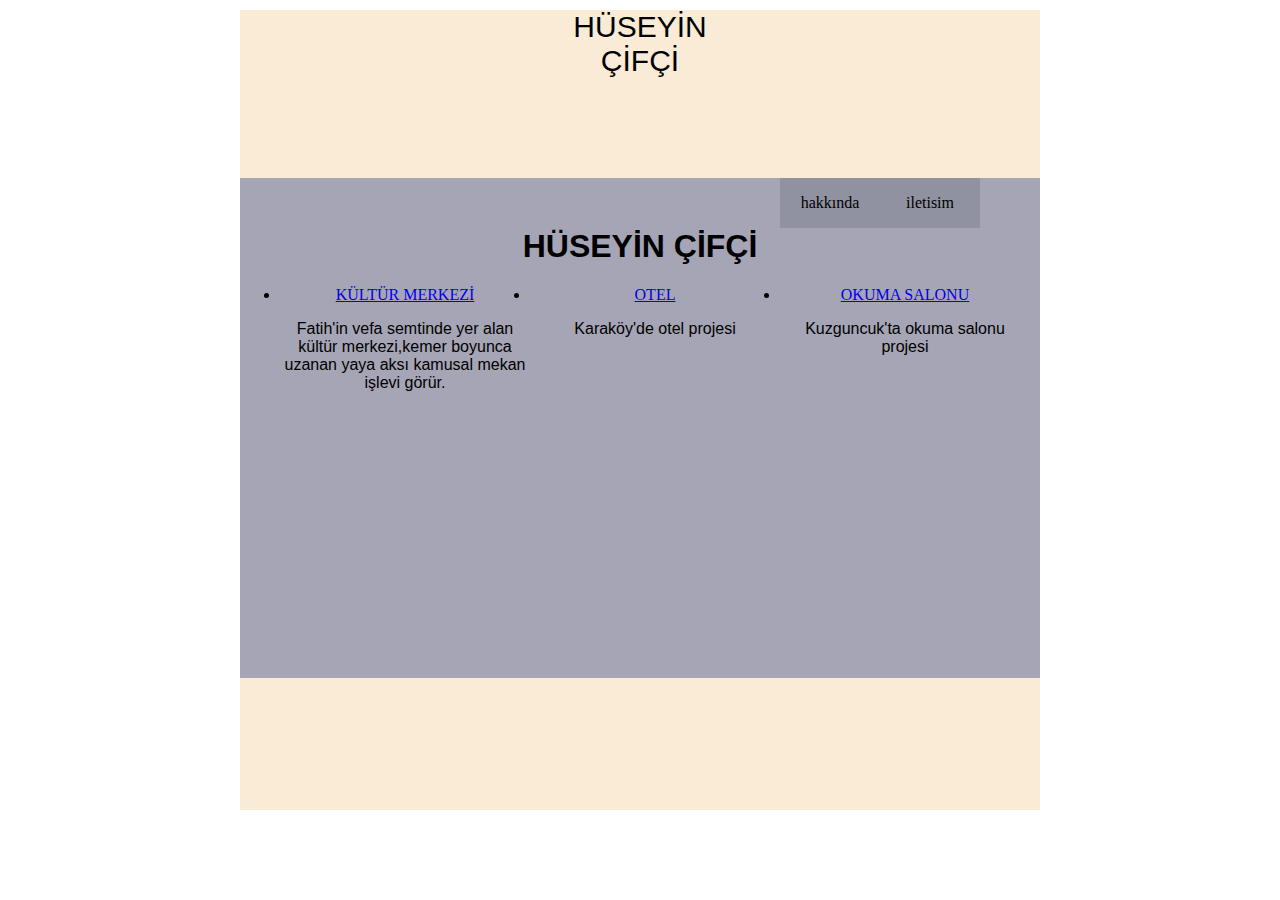
<file: index.html>
<!DOCTYPE html>
<html lang="en">
<head>
    <meta charset="UTF-8">
    <meta name="viewport" content="width=device-width, initial-scale=1.0">
    <title>My portfolio</title>
    <link rel="stylesheet" href="style.css">
</head>
<body>
<div class="main">
    <header>HÜSEYİN ÇİFÇİ</header>
    <div class="navbar">
        <div class="menu"> 
            <ul>
                <li>hakkında</li>
                <li>iletisim</li>
            </ul>
        </div>
        <div class="projeler">
            <h1>HÜSEYİN ÇİFÇİ</h1>
            <div class="mimariproje">
                <ul>
                    <li>
                        <a href="kültür merkezi.html">KÜLTÜR MERKEZİ</a>
                        <p>Fatih'in vefa semtinde yer alan kültür merkezi,kemer boyunca 
                            uzanan yaya aksı kamusal mekan işlevi görür.
                        </p>
                    </li>
                    <li>
                        <a href="otel.html">OTEL</a>
                        <p>Karaköy'de otel projesi</p>
                    
                    </li>
                    <li>
                        <a href="okuma salonu.html">OKUMA SALONU</a>
                        <p>Kuzguncuk'ta okuma salonu projesi</p>
                    </li>
                </ul>
            </div>
        </div>
    </div>
</div>
</body>
</html>
</file>
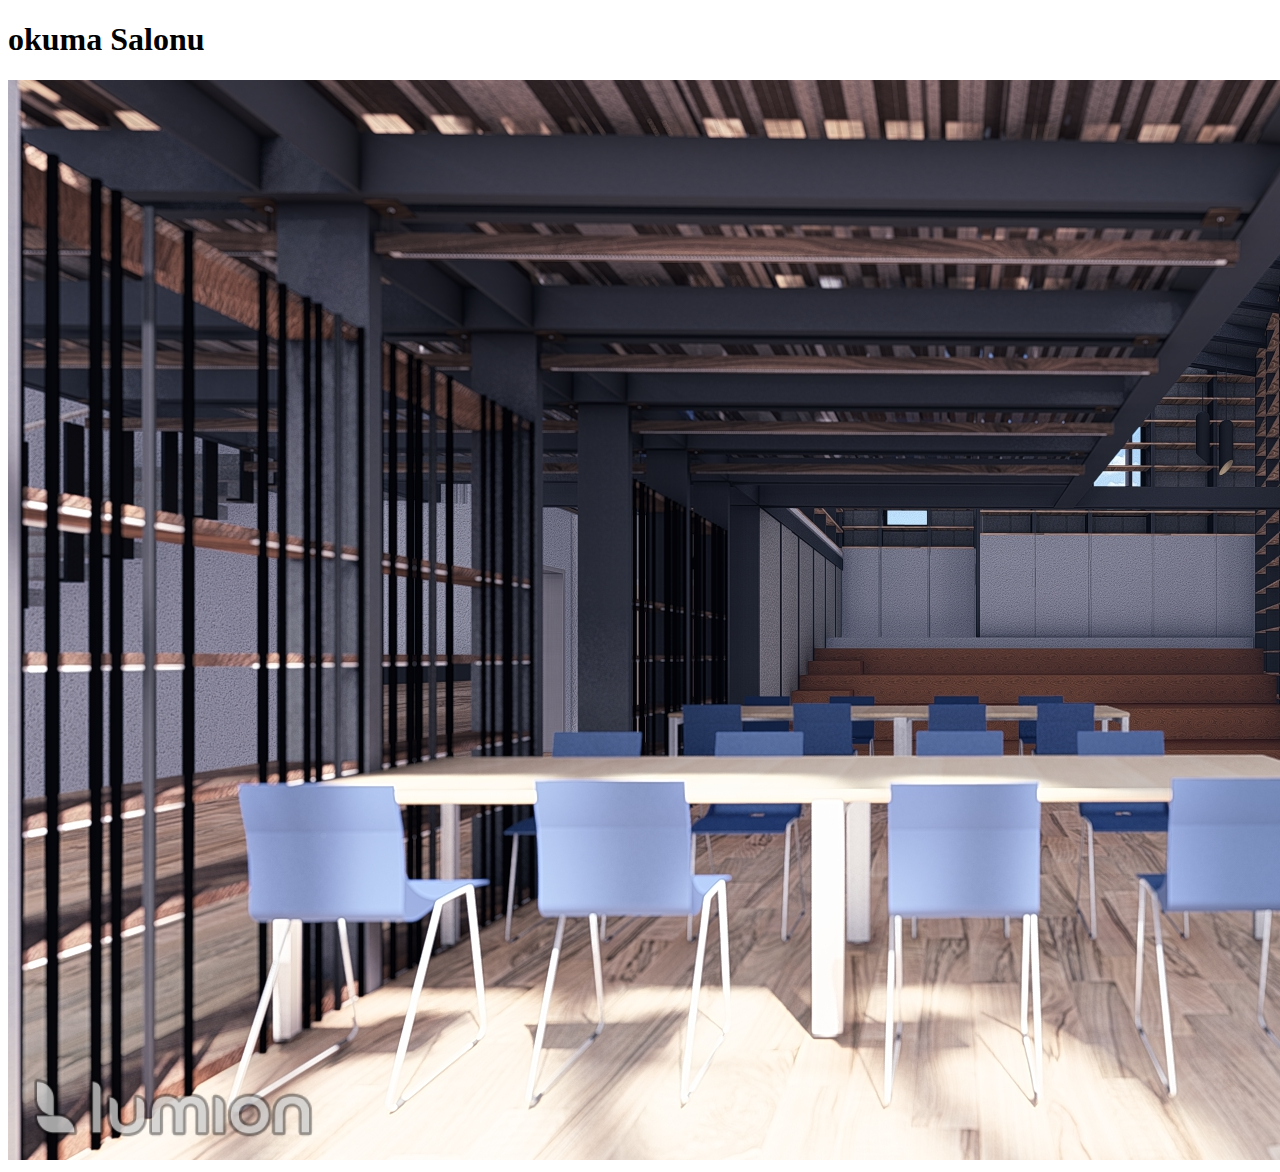
<file: okuma salonu.html>
<!DOCTYPE html>
<html lang="en">
<head>
    <meta charset="UTF-8">
    <meta name="viewport" content="width=device-width, initial-scale=1.0">
    <title>Document</title>
</head>
<body>
    <h1>okuma Salonu</h1>
    <img src="okuma salonu.jpg" alt="okuma salonu">
</body>
</html>
</file>
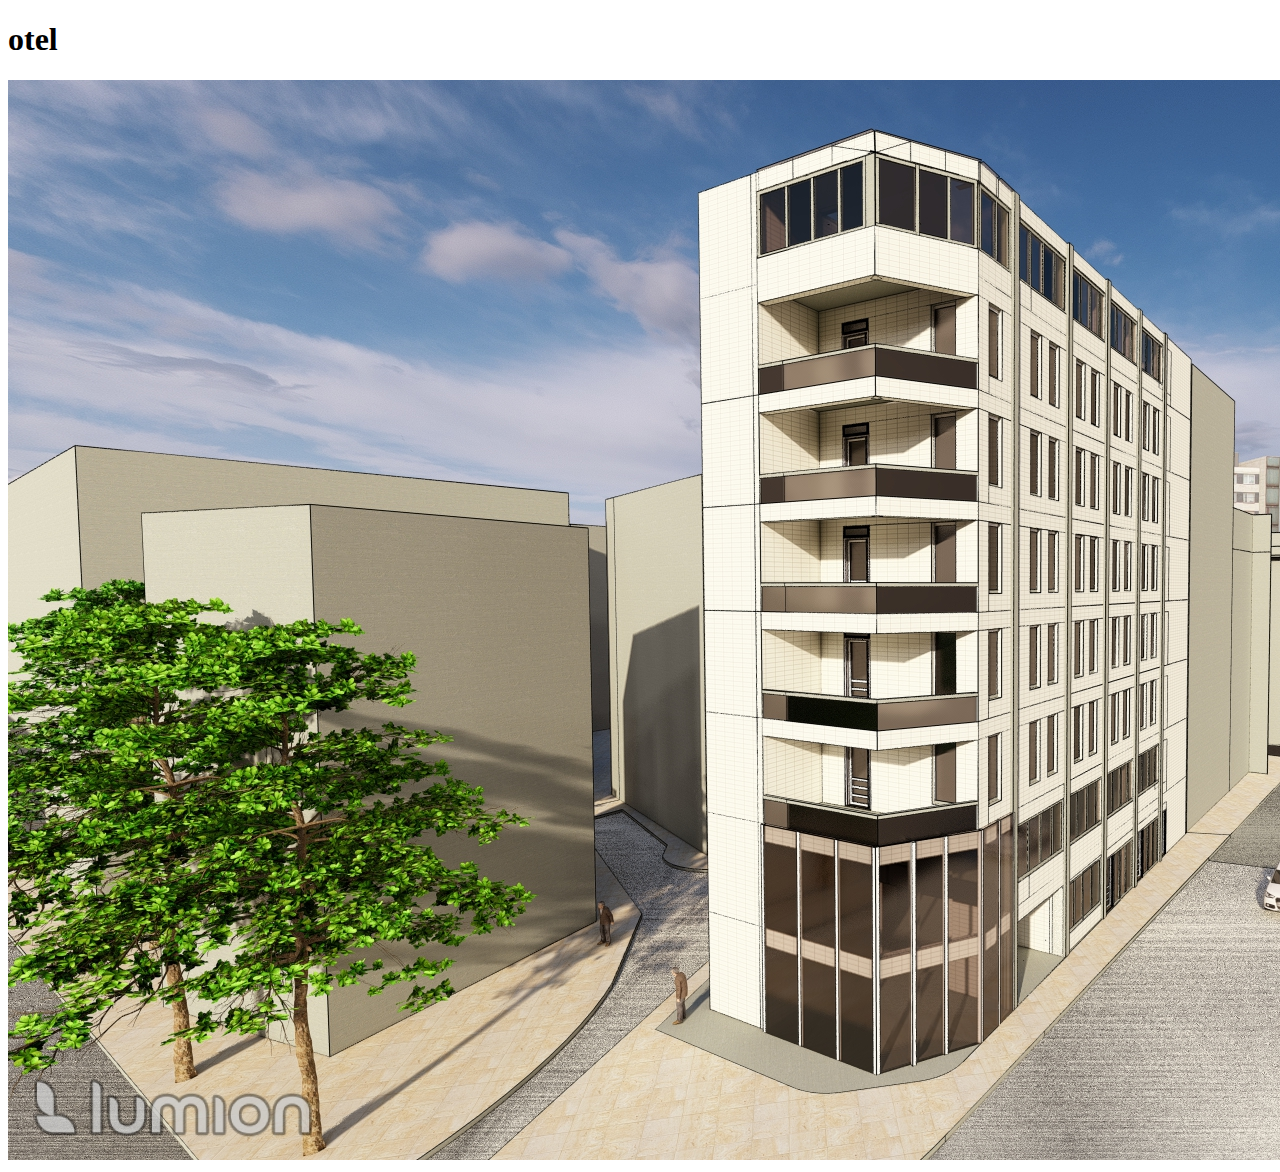
<file: otel.html>
<!DOCTYPE html>
<html lang="en">
<head>
    <meta charset="UTF-8">
    <meta name="viewport" content="width=device-width, initial-scale=1.0">
    <title>Karköy Otel</title>
</head>
<body>
    <h1>otel</h1>
    <img src="otel.jpg" alt="otel">
</body>
</html>
</file>
<file: style.css>
.main{
    width: 800px;
    height: 800px;
    font-family: 'Times New Roman', Times, serif;
    color: rgb(0, 0, 0);
    margin-left: auto;
    margin-right: auto;
    background-color: antiquewhite;
    
}
.main header{
    color: black;
    font-family: 'Segoe UI', Tahoma, Geneva, Verdana, sans-serif;
    font-size: 30px;
    width: 200px;
    height: auto; 
    margin-left: 300px;
    margin-top: 10px;
    text-align: center;

}
.menu{
    margin-top: 100px;
    margin-left: 400px;
    box-shadow: inset;
    background-color: antiquewhite;
}
.menu li {
    float: left;
    display: block;
    width: 100px;
    line-height: 50px;
    text-align: center;
    border-right: 2px; 
    background-color: rgb(144, 146, 161);
}
.menu ul{
    margin-left: 100px;
}
.projeler{
    
    background-color: rgb(165, 165, 181);
    width: 800px;
    height: 500px;
}
.projeler h1{
    text-align: center;
    font-family: 'Segoe UI', Tahoma, Geneva, Verdana, sans-serif;
    color: black;

}
.projeler li{
    color: black;
    float: left;
    width: 250px;
    height: 400px;
    text-align: center;
}
.projeler ul{
    color: brown;
}
p{
    font-family: 'Segoe UI', Tahoma, Geneva, Verdana, sans-serif;
    text-align: jus;
}
</file>
